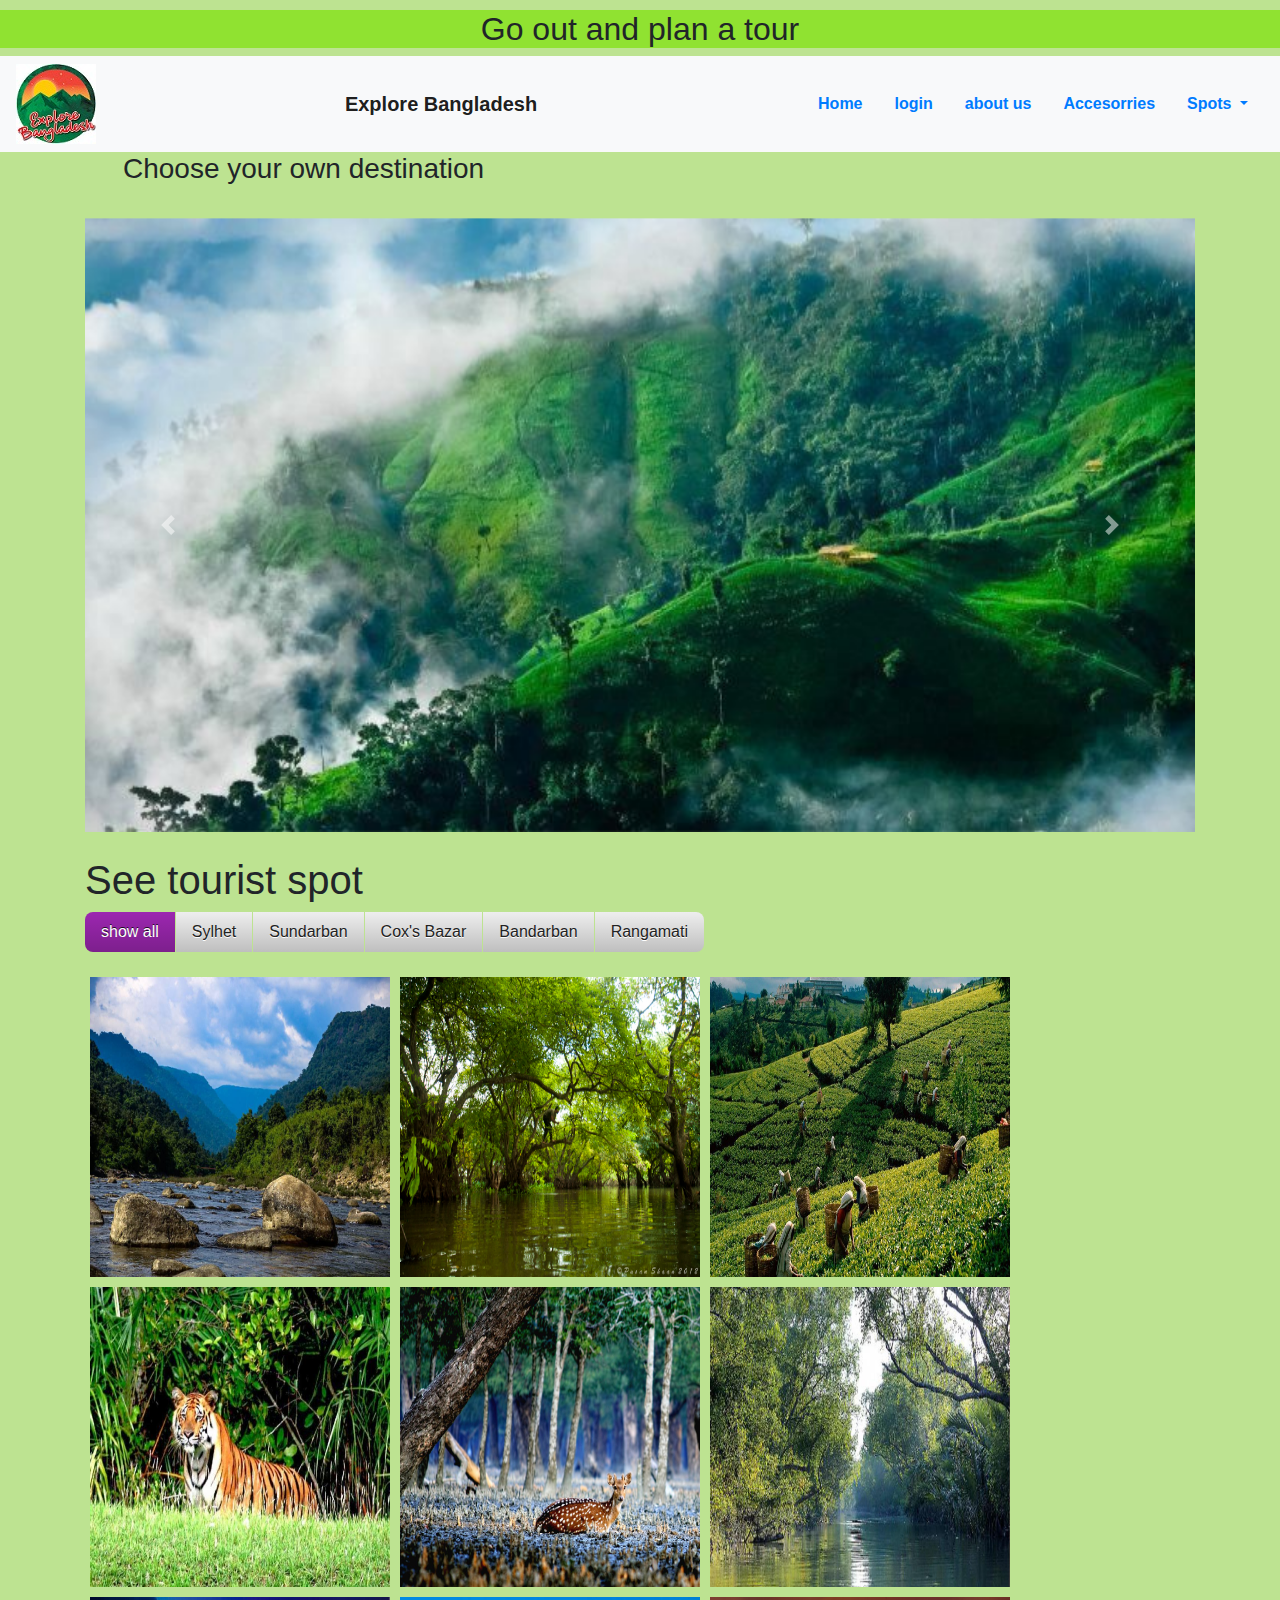
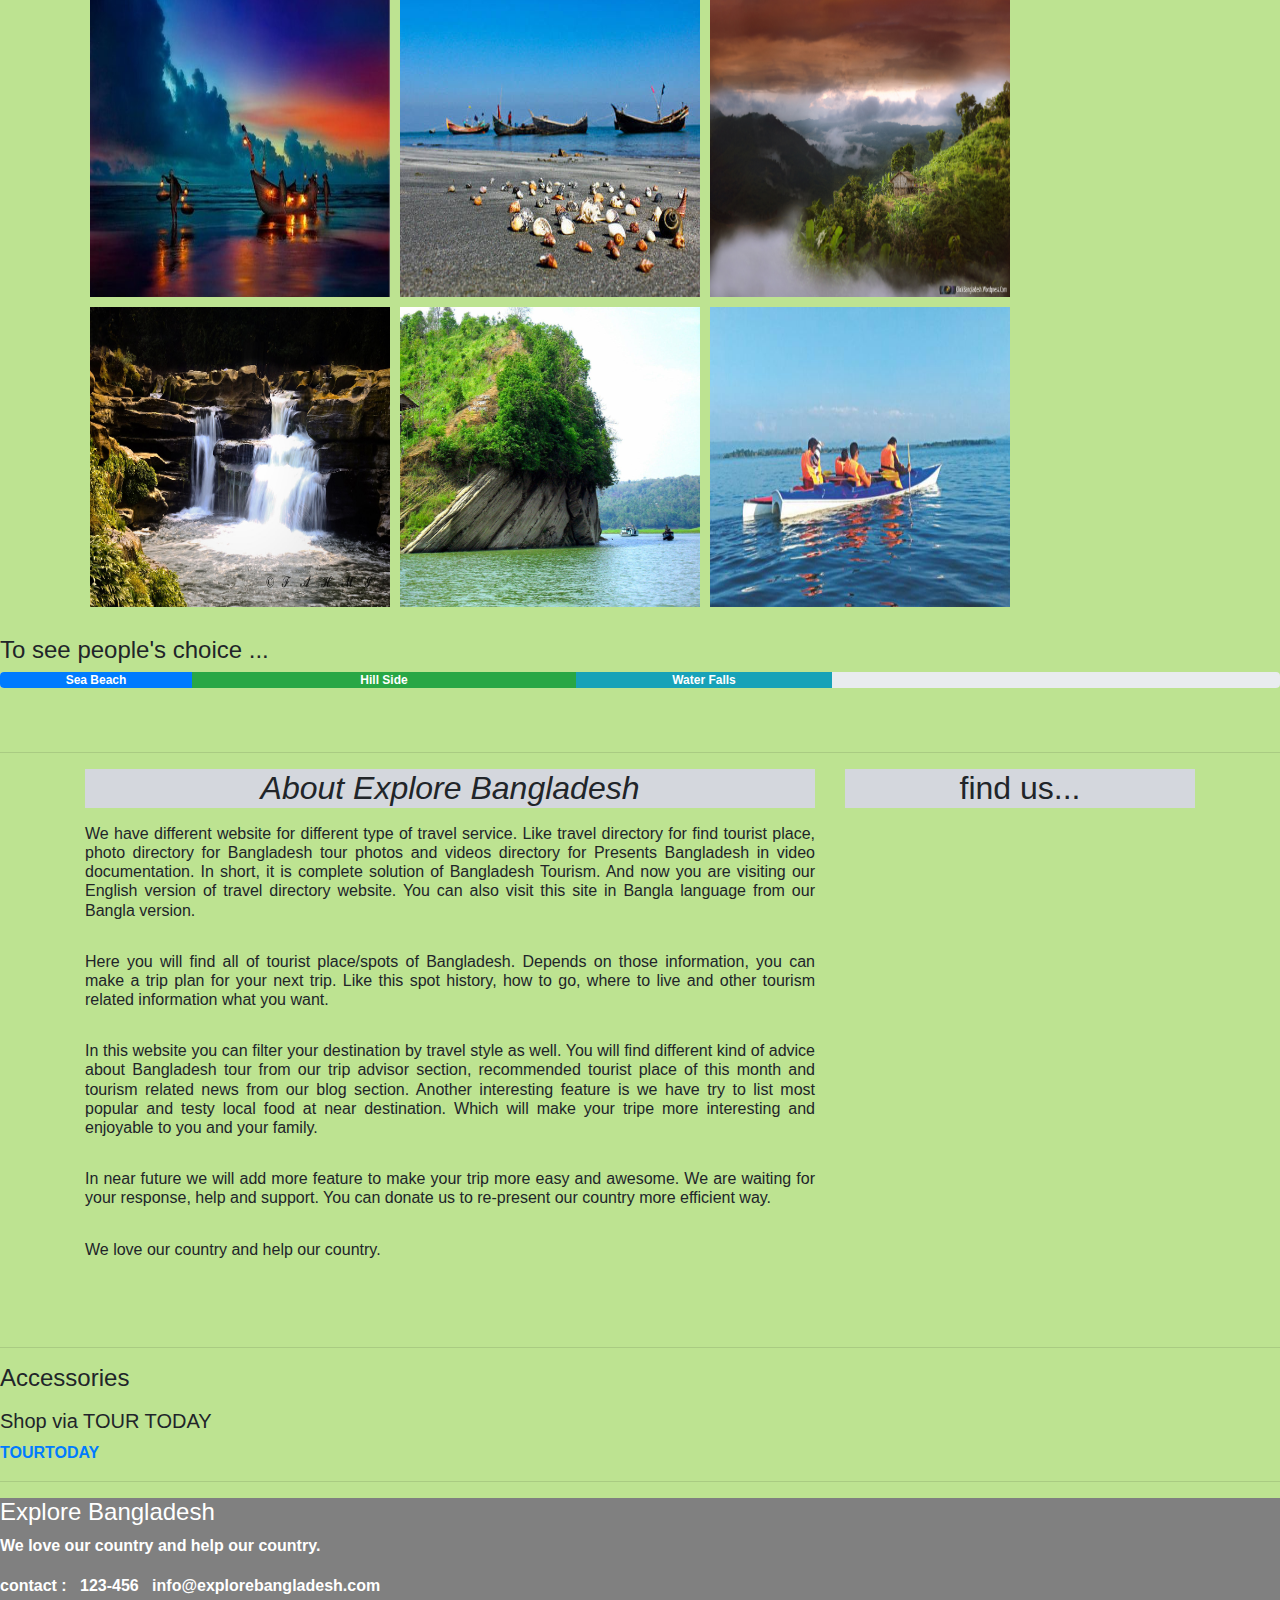
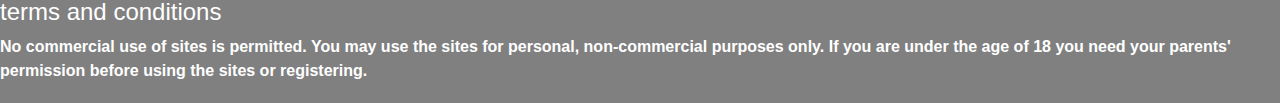
<file: index.html>
<!DOCTYPE html>
<html>
<head>
	<title>Explore Bangladesh</title>
	<link rel="stylesheet" type="text/css" href="css/bootstrap.min.css">
	<link rel="stylesheet" type="text/css" href="css/style.css">
	<link rel="icon" href="img/images.jpg">
</head>
<body>
	
	<h2 > Go out and plan a tour  </h2>
		
	<!------------------------menu------------>
	<section id="menu">
	
	<nav id="navbar-example2" class="navbar navbar-light bg-light">
				<img src="img/images.jpg">
  <a class="navbar-brand" href="#"> <b>Explore Bangladesh </a>
  <ul class="nav nav-pills">
  	 <li class="nav-item">
      <a class="nav-link" href="index.html">Home</a>
    </li>
    <li class="nav-item">
      <a class="nav-link" href="login.html">login</a>
    </li>
    <li class="nav-item">
      <a class="nav-link" href="About us.html">about us</a>
    </li>
    <li class="nav-item">
      <a class="nav-link" href="#accessories">Accesorries</a>
    </li>
    <li class="nav-item dropdown">
      <a class="nav-link dropdown-toggle" data-toggle="dropdown" href="#" role="button" aria-haspopup="true" aria-expanded="false"> Spots </a>
      <div class="dropdown-menu">
        <a class="dropdown-item" href="Hill_side.html">Hill side</a>
         <a class="dropdown-item" href="Sea_beach.html">Sea beach</a>
         <a class="dropdown-item" href="Dhaka.html">Inside Dhaka</a>

      </div>
    </li>
  </ul>
</nav>
<!----------------------slider--------------->
	<h3> Choose your own destination </h3>
	<br>

	<section id="slider">
		<div class="container">
			<div id="carouselExampleFade" class="carousel slide carousel-fade" data-ride="carousel">
  <div class="carousel-inner">
    <div class="carousel-item active">
      <img src="img/slide1.jpg" class="d-block w-100" alt="1">
    </div>
    <div class="carousel-item">
      <img src="img/slide2.jpg" class="d-block w-100" alt="2">
    </div>
    <div class="carousel-item">
      <img src="img/slide3.jpg" class="d-block w-100" alt="3">
    </div>
    <div class="carousel-item">
      <img src="img/slide4.jpg" class="d-block w-100" alt="4">
    </div>
  </div>
  <a class="carousel-control-prev" href="#carouselExampleFade" role="button" data-slide="prev">
    <span class="carousel-control-prev-icon" aria-hidden="true"></span>
    <span class="sr-only">Previous</span>
  </a>
  <a class="carousel-control-next" href="#carouselExampleFade" role="button" data-slide="next">
    <span class="carousel-control-next-icon" aria-hidden="true"></span>
    <span class="sr-only">Next</span>
  </a>
</div>
	</div>
	</section>
	<br>
	<!----------------------slider end--------------->
	<!---isotope gallery--->
<section id="portfolio">
	<div class="container">
		<h1> See tourist spot </h1>
<div id="filters" class="button-group">  
  <button class="button is-checked" data-filter="*">show all</button>
  <button class="button" data-filter=".sylhet">Sylhet</button>
  <button class="button" data-filter=".sundarban">Sundarban</button>
  <button class="button" data-filter=".cox">Cox's Bazar</button>
  <button class="button" data-filter=".bandarban">Bandarban</button>
  <button class="button" data-filter=".rangamati">Rangamati</button>
</div>


<div class="grid">
  <!--------sylhet----->
  <div class="element-item sylhet" data-category="sylhet">
    <img src="img/sylhet1.jpg">
  </div>
  <div class="element-item sylhet" data-category="sylhet">
    <img src="img/sylhet2.jpg">
  </div>
  <div class="element-item sylhet" data-category="sylhet">
    <img src="img/sylhet4.jpg">
  </div>
  <!----sundarban--->
  <div class="element-item sundarban" data-category="sundarban">
   <img src="img/sundarban3.jpg">
</div>
<div class="element-item sundarban" data-category="sundarban">
   <img src="img/sundarban1.jpg">
</div>
<div class="element-item sundarban" data-category="sundarban">
   <img src="img/sundarbans4.jpg">
</div>
  <!----cox--->
  <div class="element-item cox" data-category="cox">
    <img src="img/cox1.jpg">
</div>
<div class="element-item cox" data-category="cox">
    <img src="img/cox2.jpg">
</div>

     <!----Bandarban-->
  <div class="element-item bandarban" data-category="bandarban">
    <img src="img/bandarban1.jpg">
</div>
<div class="element-item bandarban" data-category="bandarban">
    <img src="img/bandarban2.jpg">
</div>
  <!----rangamati-->
  <div class="element-item rangamati" data-category="rangamati">
    <img src="img/rangamati1.jpg">
</div>
<div class="element-item rangamati" data-category="rangamati">
    <img src="img/rangamati2.jpg">
</div>

  </div>
  </div>
	</section>
	<br>
	<!---isotope gallery end--->

	<!----------------------skill----------------->
	<section id="skills">
		<h4> To see people's choice ...</h4>
		
			<div class="progress">
  		<div class="progress-bar" role="progressbar" style="width: 15%" aria-valuenow="15" aria-valuemin="0" aria-valuemax="100"> <b>Sea Beach </b></div>
  		<div class="progress-bar bg-success" role="progressbar" style="width: 30%" aria-valuenow="30" aria-valuemin="0" aria-valuemax="100"> <b> Hill Side </b></div>
  		<div class="progress-bar bg-info" role="progressbar" style="width: 20%" aria-valuenow="20" aria-valuemin="0" aria-valuemax="100"> Water Falls </div>
	</div>	
	</section>
	<br>
	<br>
	<!--------------menu end----------------->
<hr>

<!------------ About us ------------>


  	<section id="about_us">
		<div class="container">
			<div class="row">
				<div class="col-md-8">
					<h2> <i> About Explore Bangladesh </i></h2>
					<p>
						<h6>We have different website for different type of travel service. Like travel directory for find tourist place, photo directory for Bangladesh tour photos and videos directory for Presents Bangladesh in video documentation. In short, it is complete solution of Bangladesh Tourism. And now you are visiting our English version of travel directory website. You can also visit this site in Bangla language from our Bangla version.</h6><br>
						<h6>Here you will find all of tourist place/spots of Bangladesh. Depends on those information, you can make a trip plan for your next trip. Like this spot history, how to go, where to live and other tourism related information what you want.</h6><br>
						<h6>In this website you can filter your destination by travel style as well. You will find different kind of advice about Bangladesh tour from our trip advisor section, recommended tourist place of this month and tourism related news from our blog section. Another interesting feature is we have try to list most popular and testy local food at near destination. Which will make your tripe more interesting and enjoyable to you and your family.</h6><br>
						<h6>In near future we will add more feature to make your trip more easy and awesome. We are waiting for your response, help and support. You can donate us to re-present our country more efficient way.</h6><br>
						<h6>We love our country and help our country.</h6><br>
					</p>
				</div>
					<div class="col-md-4">
						<h2>find us...</h2>
						<iframe src="https://www.google.com/maps/embed?pb=!1m18!1m12!1m3!1d3651.880708652405!2d90.37566081429692!3d23.75163299464764!2m3!1f0!2f0!3f0!3m2!1i1024!2i768!4f13.1!3m3!1m2!1s0x3755b8ad9a69f36f%3A0xffd63d9e3af04553!2sDhanmondi+32+Bus+Stop!5e0!3m2!1sen!2sbd!4v1566224988924!5m2!1sen!2sbd" width="450" height="450" frameborder="0" style="border:0" allowfullscreen></iframe>
			
					</div>
			</div><br>		
		</div>	
	</section>

<!------------ About us ------------>

<hr>
  </p>
  <h4 id="accessories">Accessories</h4>
  <p>
  	<section id="shop">
		<div class="link">
			<h5> Shop via TOUR TODAY </h5>
			<a href="http://www.tourtoday.com.bd/shop/" target="_blank"> TOURTODAY </a>
		</div>
		
	</section>



<hr>
	<!-----------------footer-------------->
	<section id="footer">
		<div class="footers">
			<div class="footer-content">
				<div class="footer-section about">
					<h4 class="logo-text">
						<span>
							Explore Bangladesh					
					</span>
					</h4>
					<p>
						We love our country and help our country.
					</p>
				</div>
				<div class="footer-section contact"> contact :
					<span><i class="phone"></i> &nbsp; 123-456 </span>
					<span><i class="mail"></i> &nbsp; info@explorebangladesh.com
					</span>
				</div>
				<div class="footer-section links">
					<h4>
						terms and conditions
					</h4>
					<p>
						No commercial use of sites is permitted. You may use the sites for personal, non-commercial purposes only.

						If you are under the age of 18 you need your parents' permission before using the sites or registering.
					</p>
				</div>
			</div>
		</div>
	</section>

	<script type="text/javascript" src="js/jquery-3.4.1.min.js"></script>
	<script type="text/javascript" src="js/isotope.pkgd.min.js"></script>
	<script type="text/javascript" src="js/isotope.function.js"></script>
	<script type="text/javascript" src="js/bootstrap.min.js"></script>

</body>
</html>
</file>
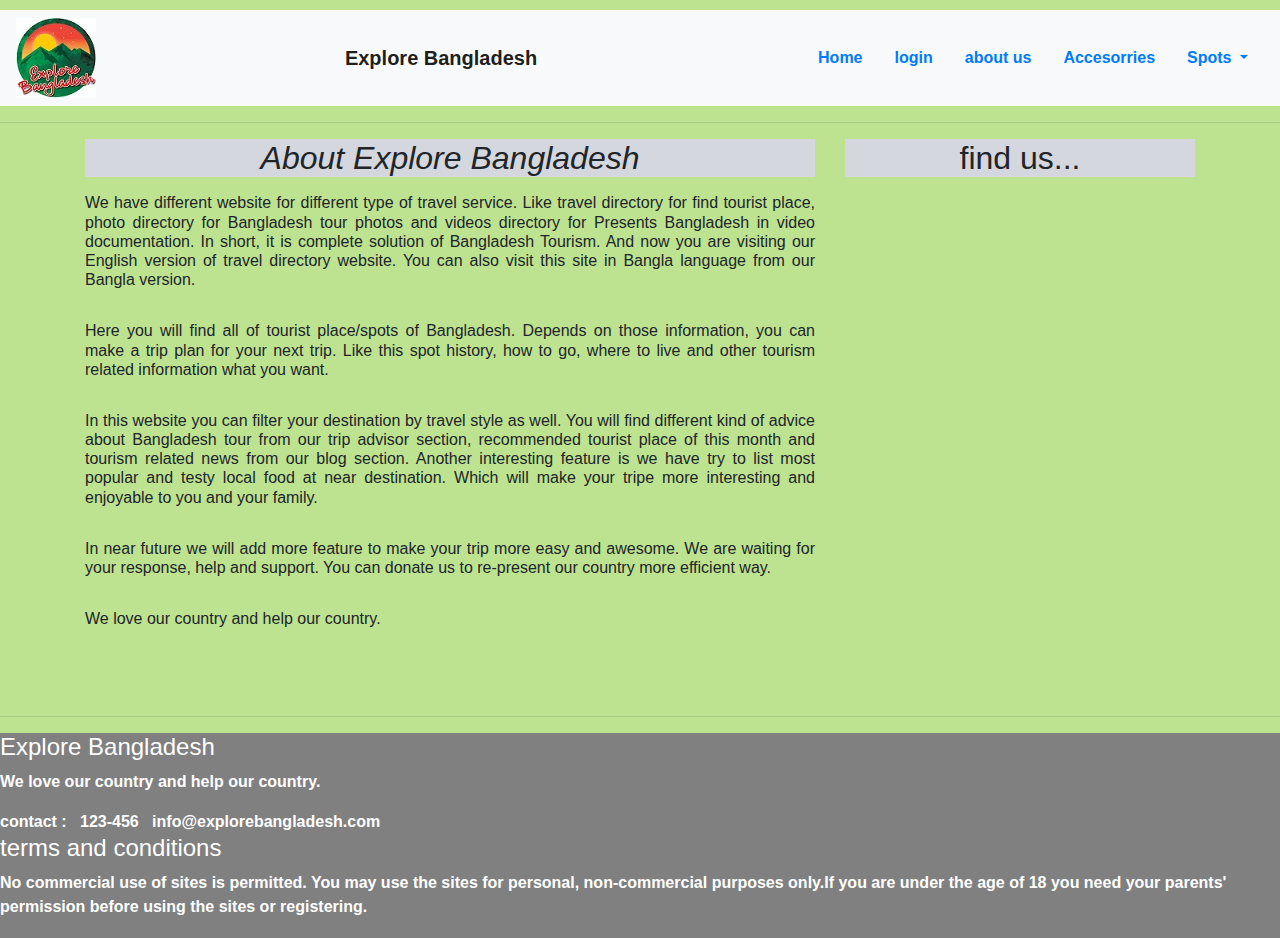
<file: About us.html>
<!DOCTYPE html>
<html>
	<head>
	<title>About us</title>
	<link rel="stylesheet" type="text/css" href="css/bootstrap.min.css">
	<link rel="stylesheet" type="text/css" href="css/style.css">
	<link rel="icon" href="img/images.jpg">
</head>
	<body>

		<section id="menu">
	
	<nav id="navbar-example2" class="navbar navbar-light bg-light">
				<img src="img/images.jpg">
  <a class="navbar-brand" href="#"> <b>Explore Bangladesh </a>
  <ul class="nav nav-pills">
  	 <li class="nav-item">
      <a class="nav-link" href="index.html">Home</a>
    </li>
    <li class="nav-item">
      <a class="nav-link" href="login.html">login</a>
    </li>
    <li class="nav-item">
      <a class="nav-link" href="About us.html">about us</a>
    </li>
    <li class="nav-item">
      <a class="nav-link" href="#accessories">Accesorries</a>
    </li>
    <li class="nav-item dropdown">
      <a class="nav-link dropdown-toggle" data-toggle="dropdown" href="#" role="button" aria-haspopup="true" aria-expanded="false"> Spots </a>
      <div class="dropdown-menu">
        <a class="dropdown-item" href="Hill_side.html">Hill side</a>
         <a class="dropdown-item" href="Sea_beach.html">Sea beach</a>
         <a class="dropdown-item" href="Dhaka.html">Inside Dhaka</a>

      </div>
    </li>
  </ul>
</nav><hr>
			<section id="about_us">
		<div class="container">
			<div class="row">
				<div class="col-md-8">
					<h2> <i> About Explore Bangladesh </i></h2>
					<p>
						<h6>We have different website for different type of travel service. Like travel directory for find tourist place, photo directory for Bangladesh tour photos and videos directory for Presents Bangladesh in video documentation. In short, it is complete solution of Bangladesh Tourism. And now you are visiting our English version of travel directory website. You can also visit this site in Bangla language from our Bangla version.</h6><br>
						<h6>Here you will find all of tourist place/spots of Bangladesh. Depends on those information, you can make a trip plan for your next trip. Like this spot history, how to go, where to live and other tourism related information what you want.</h6><br>
						<h6>In this website you can filter your destination by travel style as well. You will find different kind of advice about Bangladesh tour from our trip advisor section, recommended tourist place of this month and tourism related news from our blog section. Another interesting feature is we have try to list most popular and testy local food at near destination. Which will make your tripe more interesting and enjoyable to you and your family.</h6><br>
						<h6>In near future we will add more feature to make your trip more easy and awesome. We are waiting for your response, help and support. You can donate us to re-present our country more efficient way.</h6><br>
						<h6>We love our country and help our country.</h6><br>
					</p>
				</div>
					<div class="col-md-4">
						<h2>find us...</h2>
						<iframe src="https://www.google.com/maps/embed?pb=!1m18!1m12!1m3!1d3651.880708652405!2d90.37566081429692!3d23.75163299464764!2m3!1f0!2f0!3f0!3m2!1i1024!2i768!4f13.1!3m3!1m2!1s0x3755b8ad9a69f36f%3A0xffd63d9e3af04553!2sDhanmondi+32+Bus+Stop!5e0!3m2!1sen!2sbd!4v1566224988924!5m2!1sen!2sbd" width="450" height="450" frameborder="0" style="border:0" allowfullscreen></iframe>
			
					</div>
			</div><br>		
		</div>	
	</section>
	<hr>
		<section id="footer">
		<div class="footers">
			<div class="footer-content">
				<div class="footer-section about">
					<h4 class="logo-text">
						<span>
							Explore Bangladesh
					</span>
					</h4>
					<p>
						We love our country and help our country.
					</p>
				</div>
				<div class="footer-section contact"> contact :
					<span><i class="phone"></i> &nbsp; 123-456 </span>
					<span><i class="mail"></i> &nbsp; info@explorebangladesh.com
					</span>
				</div>
				<div class="footer-section links">
					<h4>
						terms and conditions
					</h4>
					<p>
						No commercial use of sites is permitted. You may use the sites for personal, non-commercial purposes only.If you are under the age of 18 you need your parents' permission before using the sites or registering.
					</p>
				</div>
			</div>
		</div>
	</section>
	<script type="text/javascript" src="js/jquery-3.4.1.min.js"></script>
	<script type="text/javascript" src="js/isotope.pkgd.min.js"></script>
	<script type="text/javascript" src="js/isotope.function.js"></script>
	<script type="text/javascript" src="js/bootstrap.min.js"></script>

	</body>
</html>
</file>
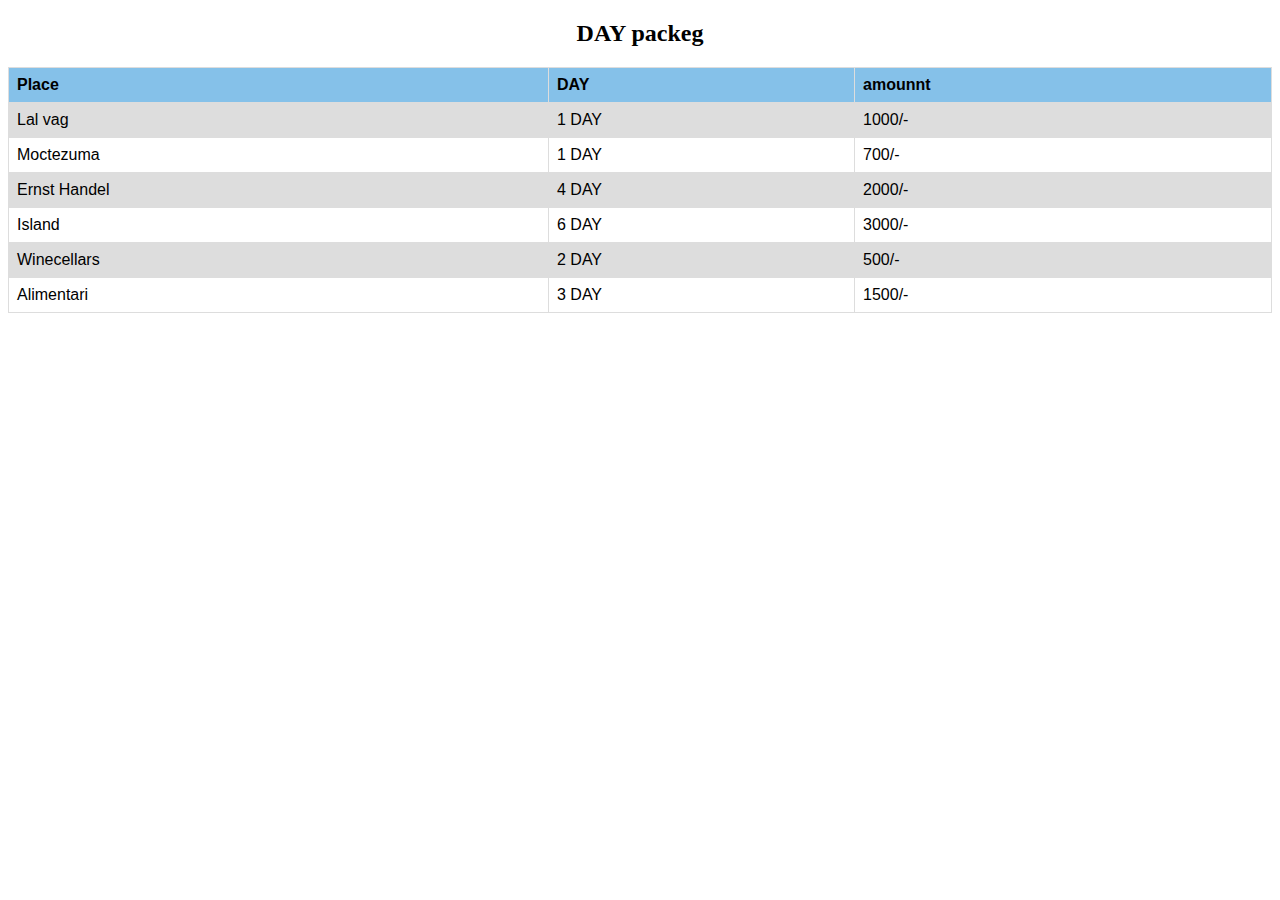
<file: day.html>
<!DOCTYPE html>
<html>
<head>
<style>
table {
  font-family: arial, sans-serif;
  border-collapse: collapse;
  width: 100%;
}

td, th {
  border: 1px solid #dddddd;
  text-align: left;
  padding: 8px;
}

tr:nth-child(even) {
  background-color: #dddddd;
}
</style>
</head>
<body>

<h2 style="text-align: center;">DAY packeg</h2>

<table>
  <tr>
    <th style="background-color: #85C1E9;">Place</th>
    <th style="background-color: #85C1E9;">DAY</th>
    <th style="background-color: #85C1E9;">amounnt</th>
  </tr>
  <tr>
    <td>Lal vag</td>
    <td>  1 DAY</td>
    <td>1000/-</td>
  </tr>
  <tr>
    <td> Moctezuma</td>
    <td>1 DAY</td>
    <td>700/-</td>
  </tr>
  <tr>
    <td>Ernst Handel</td>
    <td>4 DAY</td>
    <td>2000/-</td>
  </tr>
  <tr>
    <td>Island </td>
    <td>6 DAY</td>
    <td>3000/-</td>
  </tr>
  <tr>
    <td> Winecellars</td>
    <td>2 DAY</td>
    <td>500/-</td>
  </tr>
  <tr>
    <td> Alimentari </td>
    <td>3 DAY </td>
    <td>1500/-</td>
  </tr>
</table>

</body>
</html>
</file>
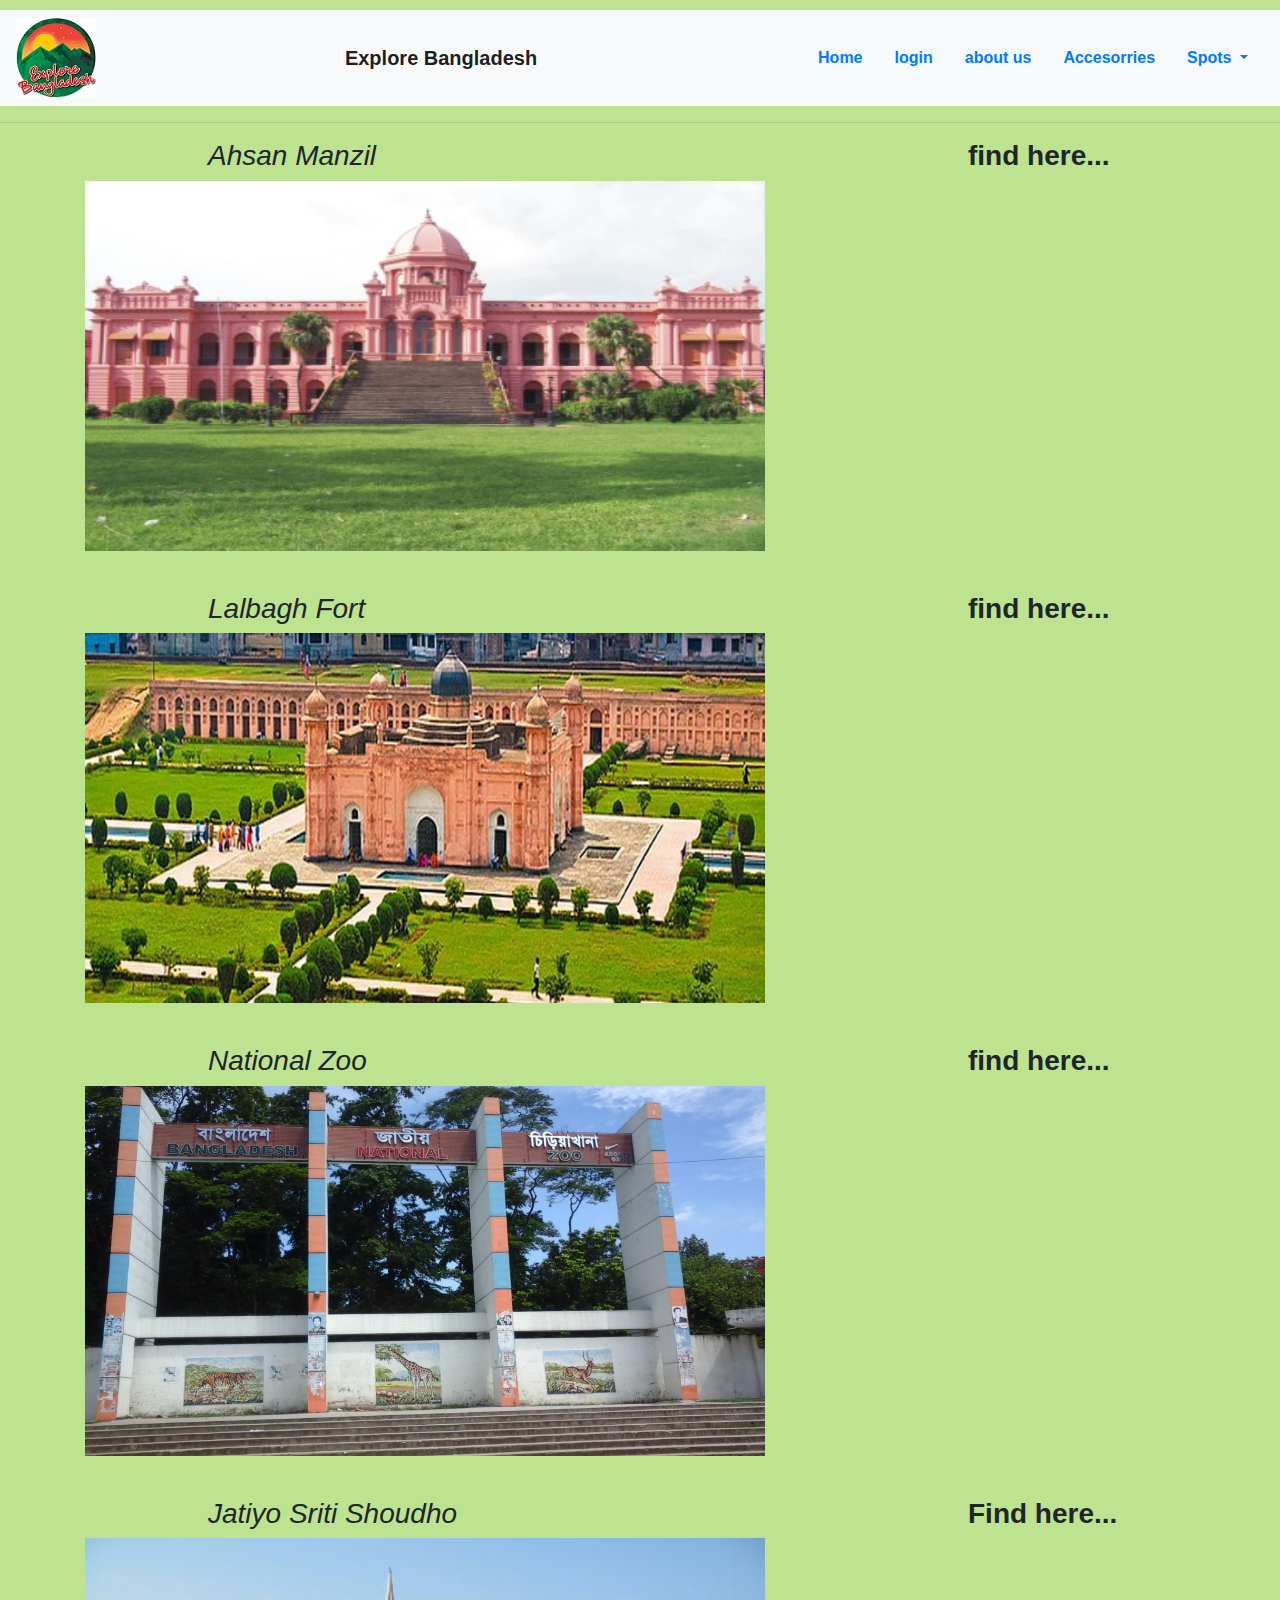
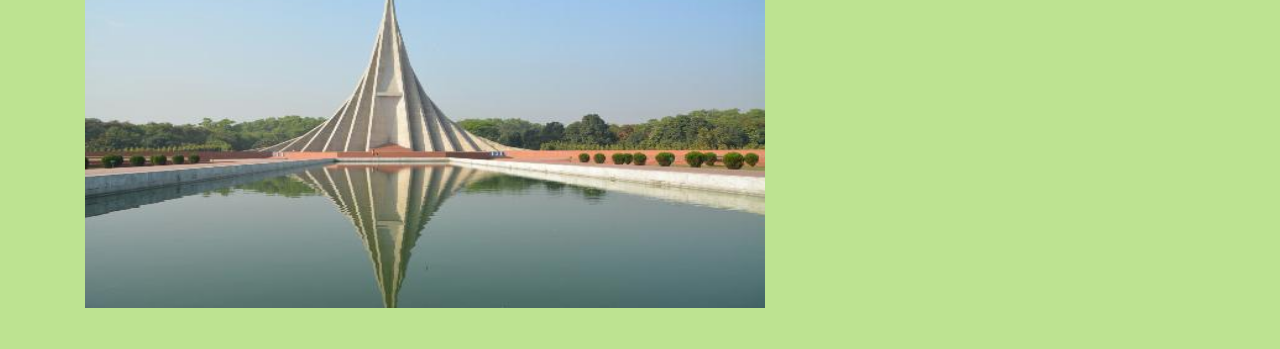
<file: Dhaka.html>
<!DOCTYPE html>
<html>
<head>
	<title> Inside Dhaka </title>
	<link rel="stylesheet" type="text/css" href="css/bootstrap.min.css">
	<link rel="stylesheet" type="text/css" href="css/style.css">
	<link rel="icon" href="img/images.jpg">
</head>
<body>
	<!------------------------menu------------>
	<section id="menu">
	
			<nav id="navbar-example2" class="navbar navbar-light bg-light">
				<img src="img/images.jpg">
  <a class="navbar-brand" href="#"> <b>Explore Bangladesh </a>
  <ul class="nav nav-pills">
  	 <li class="nav-item">
      <a class="nav-link" href="index.html">Home</a>
    </li>
    <li class="nav-item">
      <a class="nav-link" href="login.html">login</a>
    </li>
    <li class="nav-item">
      <a class="nav-link" href="#us">about us</a>
    </li>
    <li class="nav-item">
      <a class="nav-link" href="#accessories">Accesorries</a>
    </li>
    <li class="nav-item dropdown">
      <a class="nav-link dropdown-toggle" data-toggle="dropdown" href="#" role="button" aria-haspopup="true" aria-expanded="false"> Spots </a>
      <div class="dropdown-menu">
        <a class="dropdown-item" href="Hill_side.html">Hill side</a>
         <a class="dropdown-item" href="Sea_beach.html">Sea beach</a>
         <a class="dropdown-item" href="Dhaka.html">Inside Dhaka</a>

      </div>
    </li>
  </ul>
</nav>
<hr>
	<section id="dhaka">
		<div class="container">
			<div class="row">
				<div class="col-md-8">
					<h3> <i> Ahsan Manzil </i></h3>
					<img src="img/ahsan.jpg" height="370" width="680">
				</div>
				<div class="col-md-4">
					<h3><b> find here...</b></h3>

					<iframe src="https://www.google.com/maps/embed?pb=!1m18!1m12!1m3!1d3653.086600251665!2d90.40381331429606!3d23.708601296290198!2m3!1f0!2f0!3f0!3m2!1i1024!2i768!4f13.1!3m3!1m2!1s0x3755b904707b0f83%3A0xdc9d33c7af2ed525!2sAhsan+Manzil%2C+Dhaka!5e0!3m2!1sen!2sbd!4v1566052407100!5m2!1sen!2sbd" width="450" height="380" frameborder="0" style="border:0" allowfullscreen></iframe>

			
		</div>
	</div>
	<br>
	<div class="row">
				<div class="col-md-8">
					<h3> <i> Lalbagh Fort </i></h3>
					<img src="img/lalbagh.jpg" height="370" width="680">
				</div>
				<div class="col-md-4">
					<h3><b> find here...</b></h3>

					<iframe src="https://www.google.com/maps/embed?pb=!1m18!1m12!1m3!1d3652.7992906503246!2d90.38597091409855!3d23.718860484604917!2m3!1f0!2f0!3f0!3m2!1i1024!2i768!4f13.1!3m3!1m2!1s0x3755b8d900000001%3A0x4e16316ffc66e862!2sLalbagh+Fort!5e0!3m2!1sen!2sbd!4v1566053027214!5m2!1sen!2sbd" width="450" height="380" frameborder="0" style="border:0" allowfullscreen></iframe>
			
		</div>
	</div>
	<br>
	<div class="row">
				<div class="col-md-8">
					<h3> <i> National Zoo </i></h3>
					<img src="img/Bangladesh_national_zoo.jpg" height="370" width="680">
				</div>
				<div class="col-md-4">
					<h3><b> find here...</b></h3>

					<iframe src="https://www.google.com/maps/embed?pb=!1m18!1m12!1m3!1d3650.4887382845504!2d90.34441761429797!3d23.80121369275174!2m3!1f0!2f0!3f0!3m2!1i1024!2i768!4f13.1!3m3!1m2!1s0x3755c102e2ece5bb%3A0x446e9dc895326a70!2sBangladesh+National+Zoo!5e0!3m2!1sen!2sbd!4v1566053701811!5m2!1sen!2sbd" width="450" height="380" frameborder="0" style="border:0" allowfullscreen></iframe>
			
		</div>
	</div>
	<br>
	<div class="row">
				<div class="col-md-8">
					<h3> <i> Jatiyo Sriti Shoudho </i></h3>
					<img src="img/jatiyo-sriti-shoudho.jpg" height="370" width="680">
				</div>
				<div class="col-md-4">
					<h3> <b> Find here...</b> </h3>

					<iframe src="https://www.google.com/maps/embed?pb=!1m18!1m12!1m3!1d3650.4887382845504!2d90.34441761429797!3d23.80121369275174!2m3!1f0!2f0!3f0!3m2!1i1024!2i768!4f13.1!3m3!1m2!1s0x3755c102e2ece5bb%3A0x446e9dc895326a70!2sBangladesh+National+Zoo!5e0!3m2!1sen!2sbd!4v1566053701811!5m2!1sen!2sbd" width="450" height="380" frameborder="0" style="border:0" allowfullscreen></iframe>
			
		</div>
	</div>
	<br>

</div>

		
	</section>

	<script type="text/javascript" src="js/jquery-3.4.1.min.js"></script>
	<script type="text/javascript" src="js/isotope.pkgd.min.js"></script>
	<script type="text/javascript" src="js/isotope.function.js"></script>
	<script type="text/javascript" src="js/bootstrap.min.js"></script>

</body>
</html>
</file>
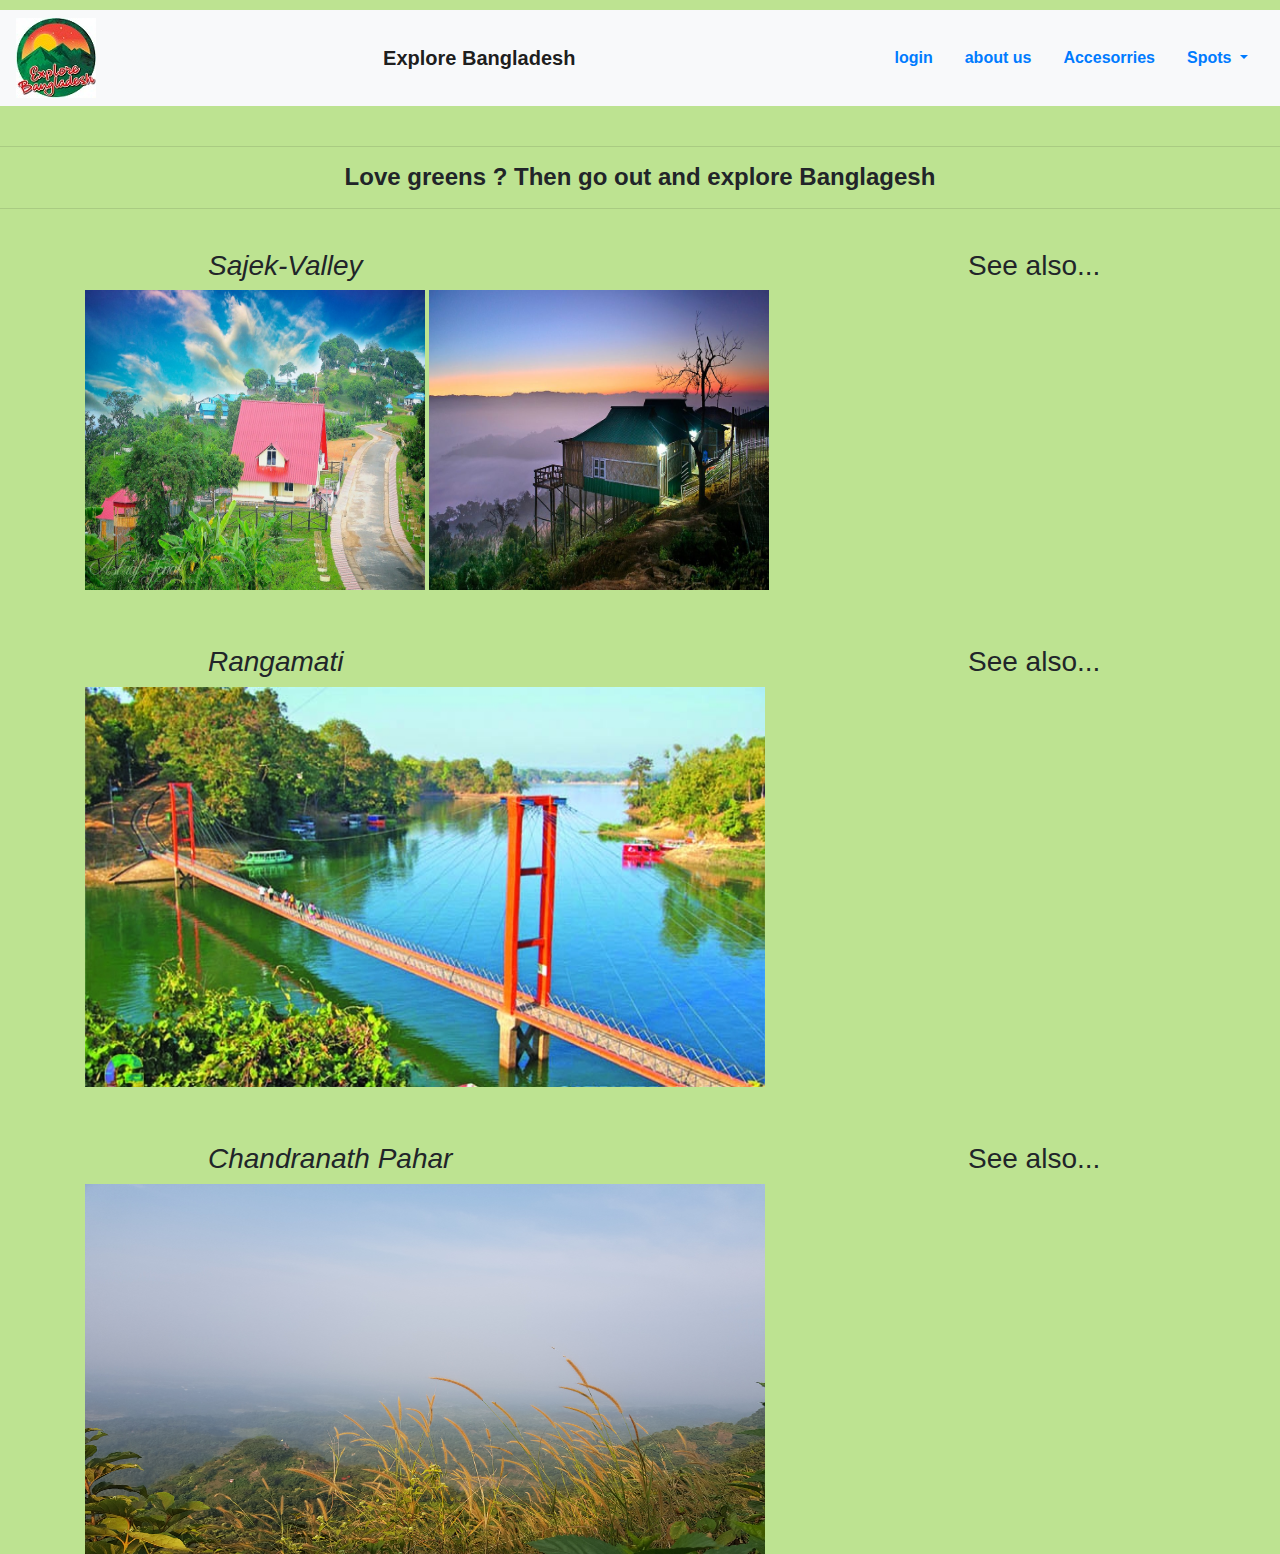
<file: Hill_side.html>
<!DOCTYPE html>
<html>
<head>
	<title> Hill Side </title>
	<link rel="stylesheet" type="text/css" href="css/bootstrap.min.css">
	<link rel="stylesheet" type="text/css" href="css/style.css">
	<link rel="icon" href="img/images.jpg">
</head>
<body>
	<!------------------------menu------------>
	<section id="menu">
	
			<nav id="navbar-example2" class="navbar navbar-light bg-light">
				<img src="img/images.jpg">
  <a class="navbar-brand" href="#"> <b>Explore Bangladesh </a>
  <ul class="nav nav-pills">
    <li class="nav-item">
      <a class="nav-link" href="login.html">login</a>
    </li>
    <li class="nav-item">
      <a class="nav-link" href="#us">about us</a>
    </li>
    <li class="nav-item">
      <a class="nav-link" href="#accessories">Accesorries</a>
    </li>
    <li class="nav-item dropdown">
      <a class="nav-link dropdown-toggle" data-toggle="dropdown" href="#" role="button" aria-haspopup="true" aria-expanded="false"> Spots </a>
      <div class="dropdown-menu">
        <a class="dropdown-item" href="Hill_side.html">Hill side</a>
         <a class="dropdown-item" href="Sea_beach.html">Sea beach</a>
         <a class="dropdown-item" href="Dhaka.html">Inside Dhaka</a>

      </div>
    </li>
  </ul>
</nav>
<br>
<hr>
	

	<section id="hill">
		<h4> <b>Love greens ? Then go out and explore Banglagesh </b></h4><hr>
	<br>
		<div class="container">
			<div class="row">
				<div class="col-md-8">
					<h3> <i>Sajek-Valley</i></h3>
					<div class="photo">	
						<img src="img/Sajek.jpg" height="300" width="340">
						<img src="img/sajek2.jpg"height="300" width="340">
			
			</div>
				</div>
				<div class="col-md-4">
					<h3> See also...</h3>
					<iframe src="https://www.google.com/maps/embed?pb=!1m18!1m12!1m3!1d3653.086600251665!2d90.40381331429606!3d23.708601296290198!2m3!1f0!2f0!3f0!3m2!1i1024!2i768!4f13.1!3m3!1m2!1s0x3755b904707b0f83%3A0xdc9d33c7af2ed525!2sAhsan+Manzil%2C+Dhaka!5e0!3m2!1sen!2sbd!4v1566052407100!5m2!1sen!2sbd" width="450" height="300" frameborder="0" style="border:0" allowfullscreen></iframe>
			
		</div>
	</div>
		
			<br>
			<br>
			<div class="row">
				<div class="col-md-8">
					<h3> <i>Rangamati</i> </h3>
					<div class="photo">	
						<img src="img/rangamati.jpg" height="400" width="680">
			
			</div>
				</div>
				<div class="col-md-4">
					<h3>See also...</h3>
					<iframe src="https://www.google.com/maps/embed?pb=!1m18!1m12!1m3!1d3653.086600251665!2d90.40381331429606!3d23.708601296290198!2m3!1f0!2f0!3f0!3m2!1i1024!2i768!4f13.1!3m3!1m2!1s0x3755b904707b0f83%3A0xdc9d33c7af2ed525!2sAhsan+Manzil%2C+Dhaka!5e0!3m2!1sen!2sbd!4v1566052407100!5m2!1sen!2sbd" width="450" height="400" frameborder="0" style="border:0" allowfullscreen></iframe>
			
		</div>
	</div>
		
			<br>
			<br>
			<div class="row">
				<div class="col-md-8">
					<h3> <i>Chandranath Pahar </i></h3>
					<div class="photo">	
						<img src="img/20181121_082013.jpg" height="370" width="680"><br>
			
			</div>
				</div>
				<div class="col-md-4">
					<h3> See also...</h3>
					<iframe src="https://www.google.com/maps/embed?pb=!1m18!1m12!1m3!1d3653.086600251665!2d90.40381331429606!3d23.708601296290198!2m3!1f0!2f0!3f0!3m2!1i1024!2i768!4f13.1!3m3!1m2!1s0x3755b904707b0f83%3A0xdc9d33c7af2ed525!2sAhsan+Manzil%2C+Dhaka!5e0!3m2!1sen!2sbd!4v1566052407100!5m2!1sen!2sbd" width="450" height="360" frameborder="0" style="border:0" allowfullscreen></iframe>
			
				</div>
			</div>		
		</div>	
	</section>
	<script type="text/javascript" src="js/jquery-3.4.1.min.js"></script>
	<script type="text/javascript" src="js/isotope.pkgd.min.js"></script>
	<script type="text/javascript" src="js/isotope.function.js"></script>
	<script type="text/javascript" src="js/bootstrap.min.js"></script>

</body>
</html>
</file>
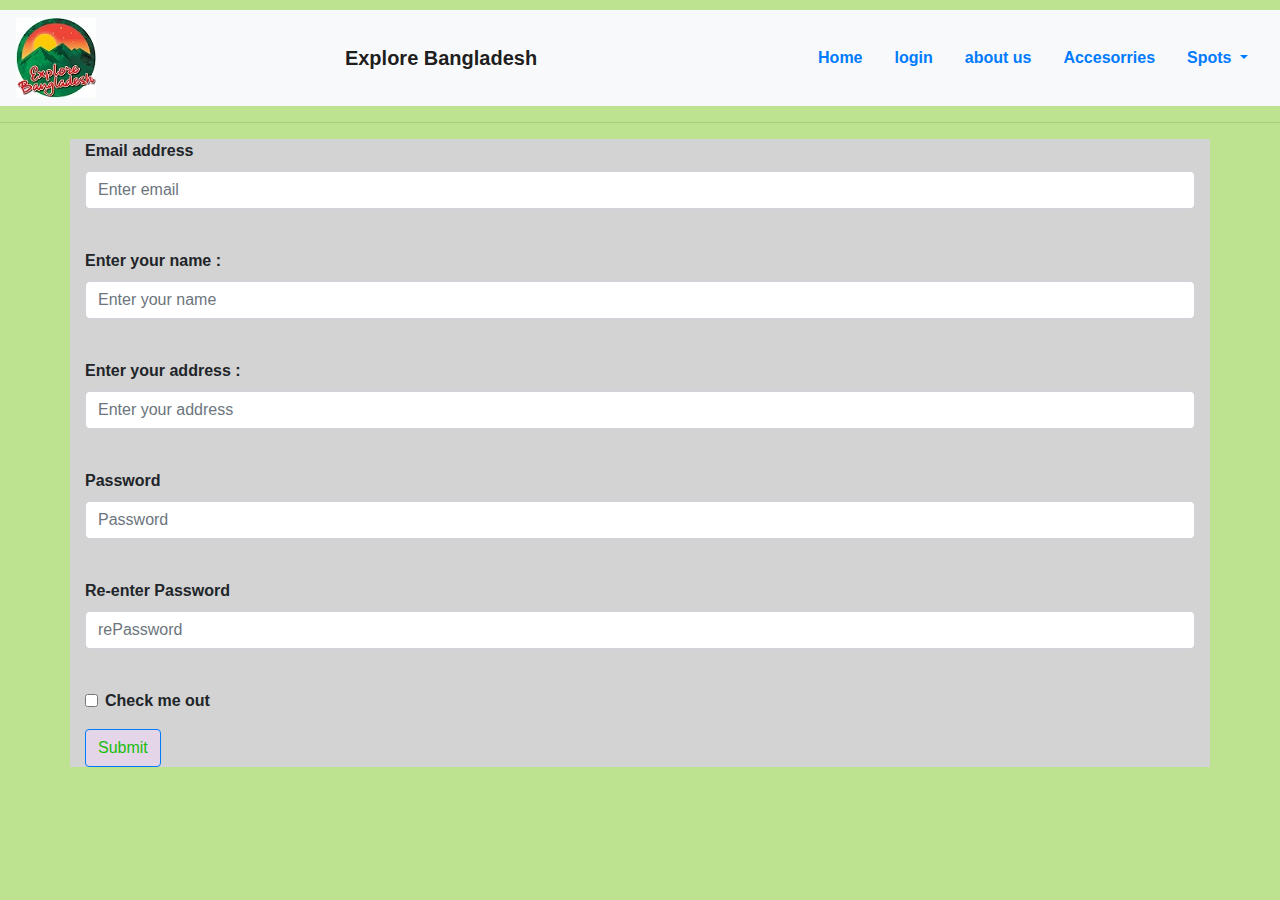
<file: login.html>
<?php
include("connection.php");
error_reporting(0);
?>
<!DOCTYPE html>
<html>
<head>
	<title>Log In</title>
	<link rel="stylesheet" type="text/css" href="css/bootstrap.min.css">
	<link rel="stylesheet" type="text/css" href="css/style.css">
	<link rel="icon" href="img/images.jpg">
</head>
<body>


  <!------------------------menu------------>
  <section id="menu">
  
      <nav id="navbar-example2" class="navbar navbar-light bg-light">
        <img src="img/images.jpg">
  <a class="navbar-brand" href="#"> <b>Explore Bangladesh </a>
  <ul class="nav nav-pills">
     <li class="nav-item">
      <a class="nav-link" href="index.html">Home</a>
    </li>
    <li class="nav-item">
      <a class="nav-link" href="login.html">login</a>
    </li>
    <li class="nav-item">
      <a class="nav-link" href="#us">about us</a>
    </li>
    <li class="nav-item">
      <a class="nav-link" href="#accessories">Accesorries</a>
    </li>
    <li class="nav-item dropdown">
      <a class="nav-link dropdown-toggle" data-toggle="dropdown" href="#" role="button" aria-haspopup="true" aria-expanded="false"> Spots </a>
      <div class="dropdown-menu">
        <a class="dropdown-item" href="Hill_side.html">Hill side</a>
         <a class="dropdown-item" href="Sea_beach.html">Sea beach</a>
         <a class="dropdown-item" href="Dhaka.html">Inside Dhaka</a>

      </div>
    </li>
  </ul>
</nav>
<hr>
	<!--------------form------------->
	<section id="form">
		<div class="container">
			<form action="connection.php" method="post">
  <div class="form-group">
    <label for="exampleInputEmail1">Email address</label>
    <input type="email" class="form-control" name="Email"  id="exampleInputEmail1" aria-describedby="emailHelp" placeholder="Enter email">
   </div>
  <br>
   <div class="form-group">
    <label for="exampleInputEmail1">Enter your name : </label>
    <input type="name" class="form-control"  name="name"  id="exampleInputname" aria-describedby="nameHelp" placeholder="Enter your name">
   </div>
  <br>
  <div class="form-group">
    <label for="exampleInputEmail1">Enter your address : </label>
    <input type="address" class="form-control" name="address" id="exampleInputaddress" aria-describedby="addresslHelp" placeholder="Enter your address">
   </div>
  <br>
  <div class="form-group">
    <label for="exampleInputPassword1">Password</label>
    <input type="password" class="form-control" name="password" id="exampleInputPassword1" placeholder="Password">
  </div>
  <br>
  <div class="form-group">
    <label for="exampleInputPassword1">Re-enter Password</label>
    <input type="password" class="form-control" id="exampleInputPassword1" placeholder="rePassword">
  </div>
  <br>
  <div class="form-group form-check">
    <input type="checkbox" class="form-check-input" id="exampleCheck1">
    <label class="form-check-label" for="exampleCheck1">Check me out</label>
  </div>
  <button type="submit" class="btn btn-primary" style="
    color: #19bd0d;
    background-color: rgba(230, 213, 234, 0.9);">Submit</button>
</form>			
		</div>
		
	</section>


	<script type="text/javascript" src="js/jquery-3.4.1.min.js"></script>
	<script type="text/javascript" src="js/isotope.pkgd.min.js"></script>
	<script type="text/javascript" src="js/isotope.function.js"></script>
	<script type="text/javascript" src="js/bootstrap.min.js"></script>

</body>
</html>
</file>
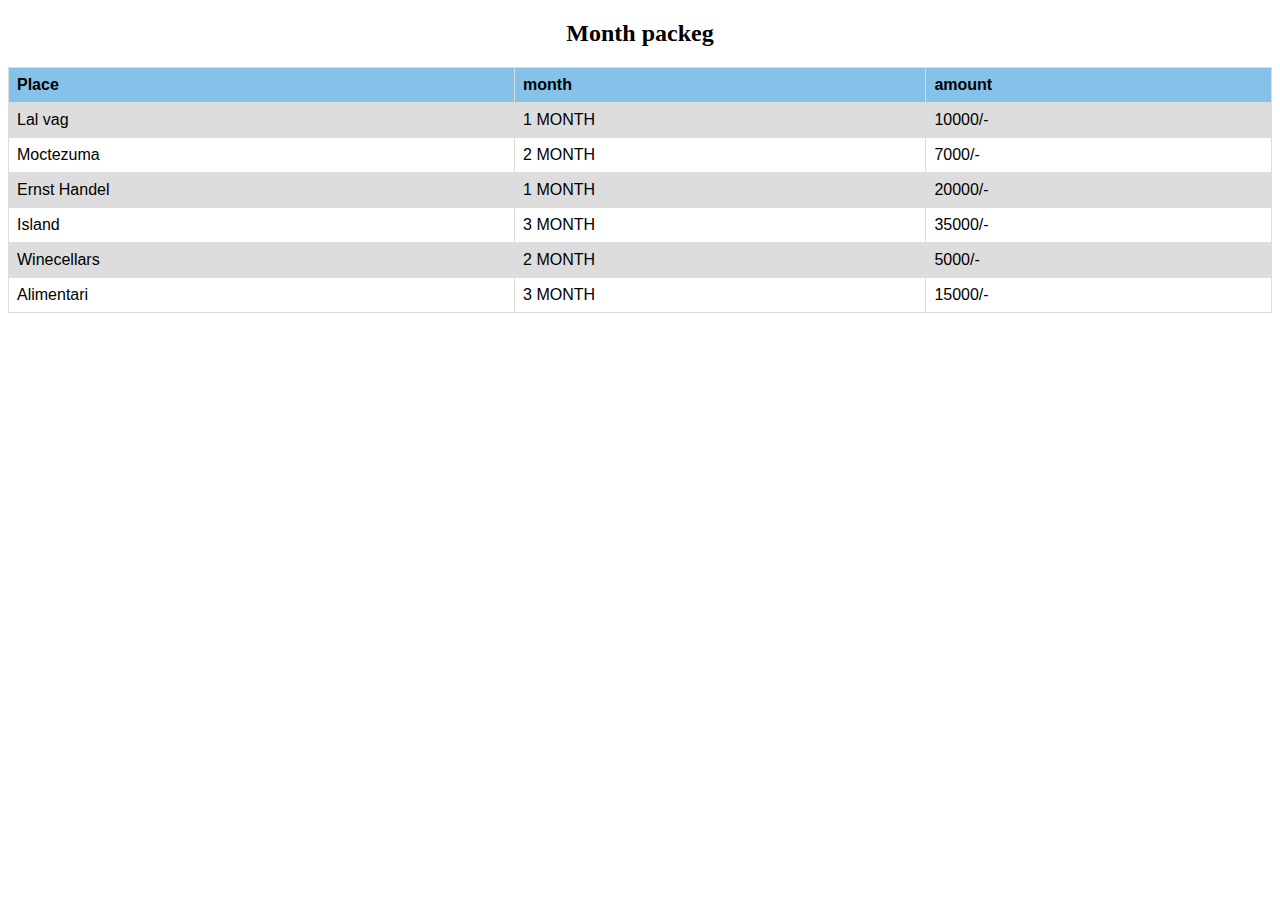
<file: month.html>
<!DOCTYPE html>
<html>
<head>
<style>
table {
  font-family: arial, sans-serif;
  border-collapse: collapse;
  width: 100%;
}

td, th {
  border: 1px solid #dddddd;
  text-align: left;
  padding: 8px;
}

tr:nth-child(even) {
  background-color: #dddddd;
}
</style>
</head>
<body>

<h2 style="text-align: center;">Month packeg</h2>

<table>
  <tr>
    <th style="background-color: #85C1E9;">Place</th>
    <th style="background-color: #85C1E9;">month</th>
    <th style="background-color: #85C1E9;">amount</th>
  </tr>
  <tr>
    <td>Lal vag</td>
    <td> 1 MONTH</td>
    <td>10000/-</td>
  </tr>
  <tr>
    <td> Moctezuma</td>
    <td>2 MONTH</td>
    <td>7000/-</td>
  </tr>
  <tr>
    <td>Ernst Handel</td>
    <td> 1 MONTH</td>
    <td>20000/-</td>
  </tr>
  <tr>
    <td>Island </td>
    <td>3 MONTH</td>
    <td>35000/-</td>
  </tr>
  <tr>
    <td> Winecellars</td>
    <td>2 MONTH</td>
    <td>5000/-</td>
  </tr>
  <tr>
    <td> Alimentari </td>
    <td>3 MONTH </td>
    <td>15000/-</td>
  </tr>
</table>

</body>
</html>
</file>
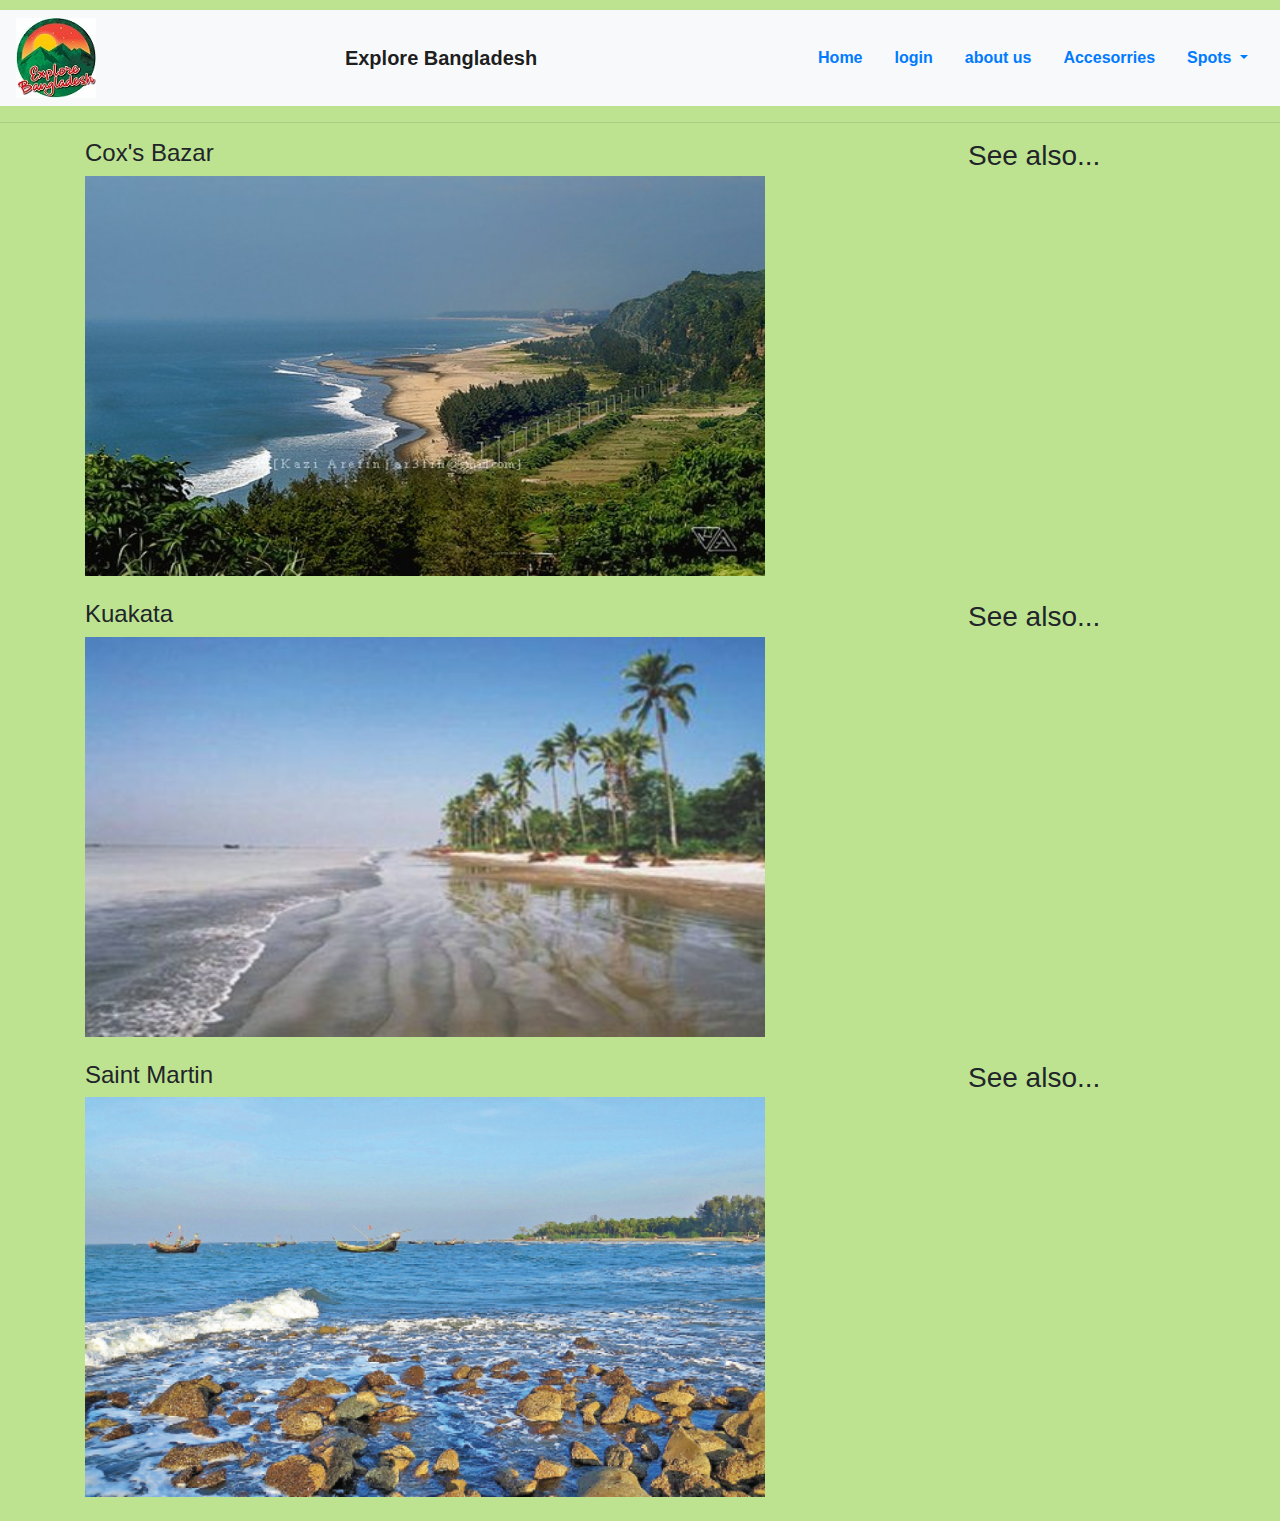
<file: Sea_beach.html>
<!DOCTYPE html>
<html>
<head>
	<title> Sea Beach </title>
	<link rel="stylesheet" type="text/css" href="css/bootstrap.min.css">
	<link rel="stylesheet" type="text/css" href="css/style.css">
	<link rel="icon" href="img/images.jpg">
</head>
<body>
	<!------------------------menu------------>
	<section id="menu">
	
			<nav id="navbar-example2" class="navbar navbar-light bg-light">
				<img src="img/images.jpg">
  <a class="navbar-brand" href="#"> <b>Explore Bangladesh </a>
  <ul class="nav nav-pills">
  	 <li class="nav-item">
      <a class="nav-link" href="index.html">Home</a>
    </li>
    <li class="nav-item">
      <a class="nav-link" href="login.html">login</a>
    </li>
    <li class="nav-item">
      <a class="nav-link" href="#us">about us</a>
    </li>
    <li class="nav-item">
      <a class="nav-link" href="#accessories">Accesorries</a>
    </li>
    <li class="nav-item dropdown">
      <a class="nav-link dropdown-toggle" data-toggle="dropdown" href="#" role="button" aria-haspopup="true" aria-expanded="false"> Spots </a>
      <div class="dropdown-menu">
        <a class="dropdown-item" href="Hill_side.html">Hill side</a>
         <a class="dropdown-item" href="Sea_beach.html">Sea beach</a>
         <a class="dropdown-item" href="Dhaka.html">Inside Dhaka</a>

      </div>
    </li>
  </ul>
</nav><hr>
	<section id="sea">
		<div class="container">
			<div class="row">
				<div class="col-md-8">
					<h4> Cox's Bazar </h4>
					<div class="photo">	
						<img src="img/coxs.jpg" height="400" width="680">
						
			
			</div>
				</div>
				<div class="col-md-4">
					<h3> See also...</h3>
					
			
		</div>
	</div>
	<br>
	<div class="row">
				<div class="col-md-8">
					<h4> Kuakata </h4>
					<div class="photo">	
						<img src="img/kuakata.jpg" height="400" width="680">
						
			
			</div>
				</div>
				<div class="col-md-4">
					<h3> See also...</h3>
					
			
		</div>
	</div>
	<br>
	<div class="row">
				<div class="col-md-8">
					<h4> Saint Martin </h4>
					<div class="photo">	
						<img src="img/st.jpg" height="400" width="680">
						
			
			</div>
				</div>
				<div class="col-md-4">
					<h3> See also...</h3>
					
			
		</div>
	</div>
	<br>

			
		</div>
		
	</section>

	<script type="text/javascript" src="js/jquery-3.4.1.min.js"></script>
	<script type="text/javascript" src="js/isotope.pkgd.min.js"></script>
	<script type="text/javascript" src="js/isotope.function.js"></script>
	<script type="text/javascript" src="js/bootstrap.min.js"></script>

</body>
</html>
</file>
<file: css/style.css>
h2{
 text-align: center;
  text-decoration-color: green; 
  background-color:  rgb(144, 226, 49);

}
body{
 margin-top: 10px;
 background-color: #bde391;
}
h3{
  margin-left: 123px;
}
/*---------menu----*/
/*

 /*-----------form--------*/
 #form .container{
  background-color: lightgrey;
 }
 /*-----------form end--------*/




/*---------isotope gallery------->
* { box-sizing: border-box; }

body {
  font-family: sans-serif;
}

/* ---- button ---- */

.button {
  display: inline-block;
  padding: 0.5em 1.0em;
  background: #EEE;
  border: none;
  border-radius: 7px;
  background-image: linear-gradient( to bottom, hsla(0, 0%, 0%, 0), hsla(0, 0%, 0%, 0.2) );
  color: #222;
  font-family: sans-serif;
  font-size: 16px;
  text-shadow: 0 1px white;
  cursor: pointer;
}

.button:hover {
  background-color: #8CF;
  text-shadow: 0 1px hsla(0, 0%, 100%, 0.5);
  color: #222;
}

.button:active,
.button.is-checked {
  background-color: #9C27B0;
}

.button.is-checked {
  color: white;
  text-shadow: 0 -1px hsla(0, 0%, 0%, 0.8);
}

.button:active {
  box-shadow: inset 0 1px 10px hsla(0, 0%, 0%, 0.8);
}

/* ---- button-group ---- */

.button-group {
  margin-bottom: 20px;
}

.button-group:after {
  content: '';
  display: block;
  clear: both;
}

.button-group .button {
  float: left;
  border-radius: 0;
  margin-left: 0;
  margin-right: 1px;
}

.button-group .button:first-child { border-radius: 0.5em 0 0 0.5em; }
.button-group .button:last-child { border-radius: 0 0.5em 0.5em 0; }

/* ---- isotope ---- */

.grid {
  
}

/* clear fix */
.grid:after {
  content: '';
  display: block;
  clear: both;
}

/* ---- .element-item ---- */

.element-item {
  position: relative;
  float: left;
  width: 300px;
  height: 300px;
  overflow: hidden;
  margin: 5px;
}

.element-item img{
  height: 100%;
  width: 100%;
}


.element-item .women {
  position: absolute;

  left: 10px;
  top: 60px;
  text-transform: none;
  letter-spacing: 0;
  font-size: 12px;
  font-weight: normal;
}

 /*----isotope gallery end---*/

 /*--------------footer---------------*/
#footer .footers{
  background-color: grey;
 color: white;
  height: 205px;
 }
#footer .footer-bottom{
  background-color: black;
  text-decoration-color: white;
}
#about_us h2 {
 background-color:  #d4d7dd;

}
#about_us p,h6 {

text-align: justify;
}
#hill h4{
  text-align: center;
}
</file>
